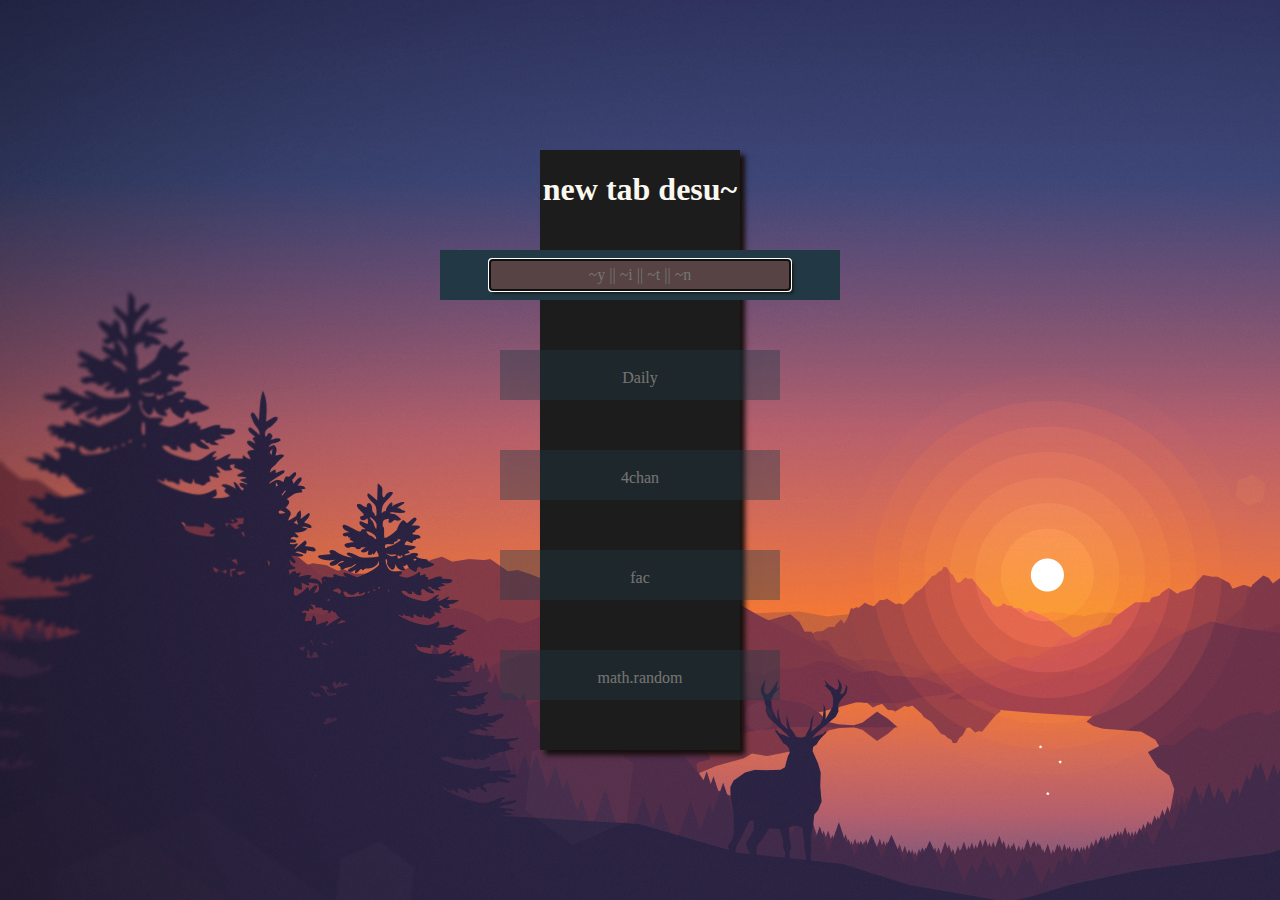
<file: homepage/index.html>
<html><head>
<script src="index_fichiers/search.js"></script>
<link rel="stylesheet" href="index_fichiers/style.css">
<meta http-equiv="Content-Type" content="text/html; charset=UTF-8">
<title>11/10 would click again</title>
</head>
<body>
<div id="parent">
<div id="spine"><h1 id="welcome">new tab desu~</h1></div>
	<div id="searchcontainer">
		<input id="search" placeholder="~y || ~i || ~t || ~n" autofocus="true" autocomplete="true" value="" type="text">
	</div>
	<div id="one" class="link">
		<div class="title"><p class="name">Daily</p></div>
		<div class="left">
		<a href="http://twitter.com" class="list">Tw</a>
		<a href="https://www.youtube.com/feed/subscriptions" class="list">Yt</a>
		<a href="http://www.gamergen.com" class="list">Gg</a>
		</div>
		<div class="right">
		<a href="https://www.t411.si/" class="list">t411</a>
		<a href="https://mega.nz/" class="list">Me</a>
		<a href="http://monsterhunter-psp.winnerbb.com/" class="list">Mh</a>
		</div>
	</div>
	<div id="two" class="link">
		<div class="title"><p class="name">4chan</p></div>
		<div class="left">
		<a href="http://boards.4chan.org/wg/" class="list">/wg/</a>
		<a href="http://boards.4chan.org/b/" class="list">/b/</a>
		<a href="http://boards.4chan.org/soc/" class="list">/soc/</a>
		</div>
		<div class="right">
		<a href="http://boards.4chan.org/mlp/" class="list">/mlp/</a>
		<a href="http://boards.4chan.org/a/" class="list">/g/</a>
		<a href="http://boards.4chan.org/a/" class="list">/a/</a>
		</div>
	</div>

	<div id="three" class="link">
		<div class="title"><p class="name">fac</p></div>
		<div class="left">
		<a href="http://ufrsciencestech.u-bourgogne.fr/" class="list">UFRst</a>
		<a href="https://ent.u-bourgogne.fr/render.userLayoutRootNode.uP;jsessionid=AB59311DB21B79B93A2C334F7D086A04.ent1" class="list">Ent</a>
		<!-- <a href="#" class="list">/w/</a> -->
		</div>
		<div class="right">
		<a href="http://sciences-techniques.u-bourgogne.fr/scolarite/annales.html" class="list">>cheat</a>
		<a href="https://drive.google.com/drive/folders/0Bw3Lb5D4VqL1VGpyZXo1ek9MclU" class="list">UbLiIe</a>
		<!-- <a href="#" class="list">/b/</a> -->
		</div>
	</div>


	<div id="four" class="link">
		<div class="title"><p class="name">math.random</p></div>
		<div class="left">
		<a href="https://www.humblebundle.com/" class="list">HumbleB</a>
		<a href="http://www.neko-san.fr/" class="list">neko-san</a>

		</div>
		<div class="right">
		<a href="http://wololo.net/" class="list">Wololo</a>
		<a href="http://netflix.com/" class="list">NetFlx</a>
		<!--
		<a href="#" class="list">oclt</a>
		<a href="#" class="list">school</a>
		<a href="#" class="list">tpb</a>
		-->

</div>
</div>

</body></html>
</file>
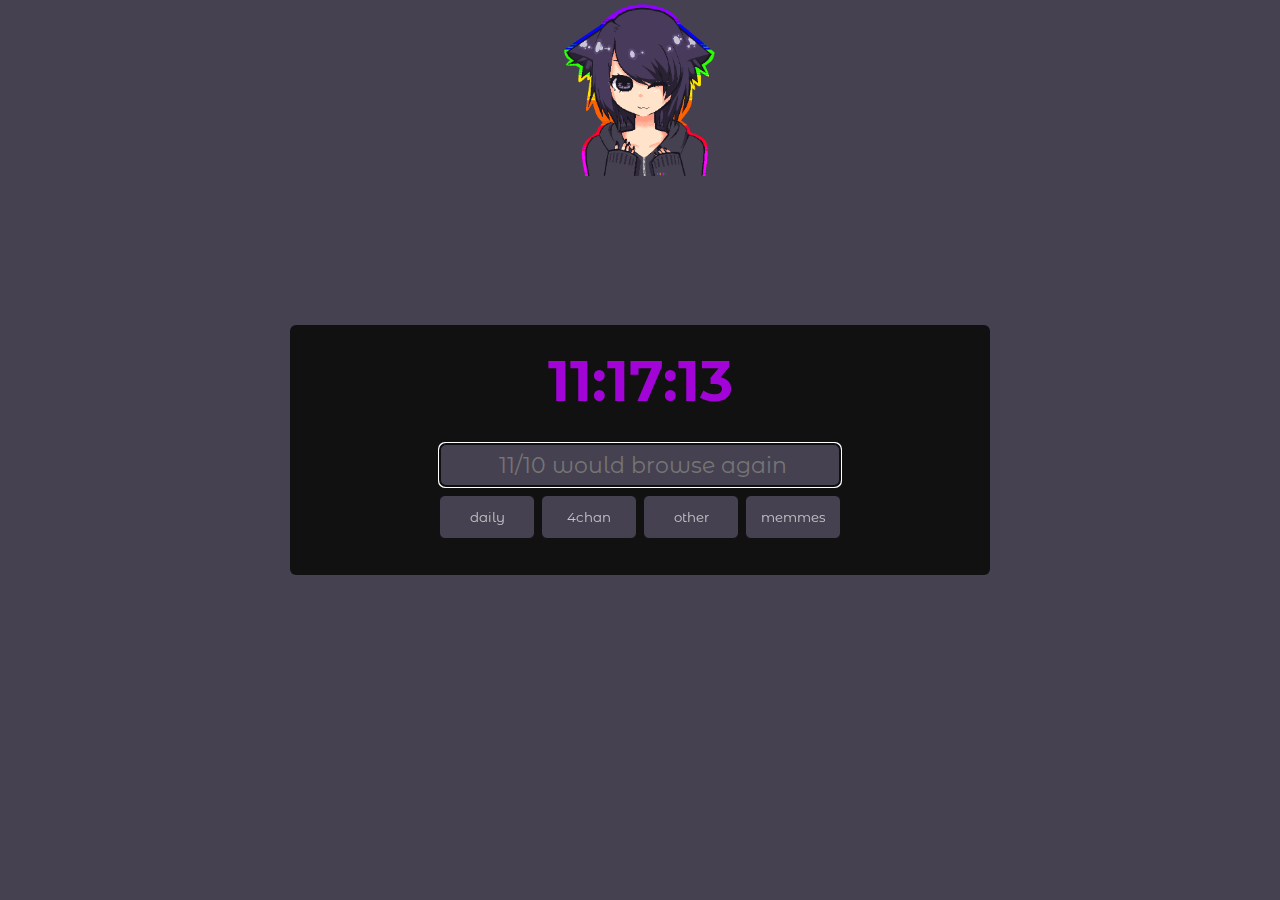
<file: homepage3/index.html>
<html><head>
<meta http-equiv="content-type" content="text/html; charset=UTF-8">
<link href="https://fonts.googleapis.com/css?family=Montserrat+Alternates" rel="stylesheet">  
<link rel="stylesheet" href="src/index.css">
<script src="src/search.js"></script>
<script src="src/jquery-2.txt"></script>
<script src="src/script.js"></script>
<script src="src/clock.js"></script>
</head>

<body>

<div id="maincon">

	<h1 id="clock">13:39:17</h1>

	<input id="search" autofocus="yes" placeholder=" 11/10 would browse again">

	<div id="buttoncon">
		<button id="buttan">daily</button>
		<button id="buttantwo">4chan</button>
		<button id="buttanthree">other</button>
		<button id="buttanfour">memmes</button>
	</div>
</div>

<div id="box"><h1>daily</h1>
	<a class="subbutton" href="https://www.youtube.com/feed/subscriptions">youtube</a>
	<a class="subbutton" href="https://ww1.yggtorrent.io">.torrent</a>
	<a class="subbutton" href="http://mega.nz">mega</a>
	<a class="subbutton" href="https://www.laposte.net/accueil">mail</a>
</div>

<div  id="boxtwo"><h1>4chan</h1>
	<a class="subbutton" href="http://www.4chan.org/wg/">/wg/</a>
	<a class="subbutton" href="http://www.4chan.org/adv/">/adv/</a>
	<a class="subbutton" href="http://www.4chan.org/r9k/">/r9k/</a>
	<a class="subbutton" href="http://www.4chan.org/s4s/">/s4s/</a>
	<a class="subbutton" href="http://www.4chan.org/b/">/b/</a>
	<a class="subbutton" href="http://www.4chan.org/soc/">/soc/</a>
</div>

<div id="boxthree"><h1>other</h1>
	<a class="subbutton" href="http://www.twitter.com">twitter</a>
	<a class="subbutton" href="https://www.humblebundle.com/">humblebundle</a>
	<a class="subbutton" href="https://www.wololo.net/">wololo</a>
	<a class="subbutton" href="https://www.gamergen.com/">gamergen</a>
	<a class="subbutton" href="https://www.wololo.net/">wololo</a>

</div>


<div id="boxfour"><h1>vidz</h1>
<a class="subbutton" href="https://www.twitch.tv/mistermv">misterMV</a>
<a class="subbutton" href="https://www.netflix.com">netflix</a>
<a class="subbutton" href="https://www.primevideo.com/ref=atv_nb_lcl_fr_FR">prime</a>
<a class="subbutton" href="https://beta3.neko-san.fr">nekosan</a>
</div>


<div id="sekrit"><h1>vidz</h1>
<a class="subbutton" href="https://www.twitch.tv/mistermv">misterMV</a>
<a class="subbutton" href="https://www.netflix.com">netflix</a>
<a class="subbutton" href="https://www.primevideo.com/ref=atv_nb_lcl_fr_FR">prime</a>
<a class="subbutton" href="https://beta3.neko-san.fr">nekosan</a>
</div>


<div id="cover"></div>



</body></html>
</file>
<file: homepage/index_fichiers/style.css>
@font-face {
	font-family: 'pixel', Arial;
	src: url('pixel-love.ttf');
}

html {
	background: url('01.jpg') no-repeat;
	font-family: 'pixel';
	color: #FBF8EF;
}

#spine {
	position: absolute;
	margin: auto;
	top: 0; bottom: 0;
	left: 0; right: 0;
	width: 200; height: 600;
	background: #1C1C1C;
	box-shadow: 5px 5px 5px #170f0d;
}

#parent {
	position: absolute;
	margin: auto;
	top: 0; bottom: 0;
	left: 0; right: 0;
	width: 600; height: 600;
	background: ;
}

#one {
	top: 200;
}

#two {
	top: 300;
}

#three {
	top: 400;
}

#four {
	top: 500;
}

.link {
	width: 280; height: 50;
	transition: 0.5s ease;
	position: absolute;
	margin: auto;
	left: 0; right: 0;
	background: #223945;
	opacity: 0.4;
	z-index: 1;
}
.link:hover {
	width: 600;
	opacity: 0.8;
}

.link a {
	display: none;
	padding: 12px;
	transition: none;
	font-size: 16px;
	color: #FBF8EF;
	text-decoration: none;
}

.link:hover a {
	display: inline-block;
}

.left{
    position: absolute;
    left: 20px;
    top: 8px;
}

.right {
    position: absolute;
    right: 20px;
    top: 8px;
}

.title {
	position: absolute;
	margin: auto;
	top: 0; bottom: 0;
	left: 0; right: 0;
	text-align: center;
	font-size: 16;
	background: #223945;
	opacity: 1;
	height: 50; width: 120;
	z-index: 2;
}

#searchcontainer {
	position: absolute;
	margin: auto;
	top: 100;
	left: 0; right: 0;
	width: 400; height: 50;
	background: #223945;
}

#search {
	position: absolute;
	margin: auto;
	top: 0; bottom: 0;
	left: 0; right: 0;
	width: 300; height: 30;
	background: #574343;
	border: 0;
	box-shadow: 3px 3px 3px #170f0d;
	font-family: 'monte'; font-size: 16;
	text-align: center;
	color: #FBF8EF;
}

.name {
	padding-top: 3;
}

#welcome {
	text-align: center;
}
</file>
<file: homepage3/src/index.css>
@font-face {
	font-family: 'main';
	src: url('Comfortaa-Regular.ttf');
}

html, body, input, textarea
{
	font-family: 'Bad Script', cursive;
}

body {
	margin: 0;
	background: url('pippi.png') #464151 no-repeat fixed top 0 center;
	background-size: 12%;
	font-family: 'Montserrat Alternates', sans-serif;
	
	
}

.subbutton
{
	font-family: 'Montserrat Alternates', sans-serif;
	color: white;
}

#maincon {
	font-family: 'Montserrat Alternates', sans-serif;
	position: absolute;
	margin: auto;
	top: 0; bottom: 0;
	left: 0; right: 0;

	height: 250px;
	width: 700px;

	background: #111111;

	border: 0px;
	border-radius: 6px;
}

#buttan {
	font-family: 'Montserrat Alternates', sans-serif;

	position: absolute;
	margin: auto;
	top: 0; bottom: 0;
	left: 0;

	border: 1px solid #111111;
	border-radius: 6px;

	height: 44px;
	width: 96px;

	background: #464151;
	color : #c6c6c6;
}

#buttantwo {
	font-family: 'Montserrat Alternates', sans-serif;
	position: absolute;
	margin: auto;
	top: 0; bottom: 0;
	left: 102px;

	border: 1px solid #111111;
	border-radius: 6px;
	background: #464151;
	color : #c6c6c6;

	height: 44px;
	width: 96px;

}

#buttanthree {

	font-family: 'Montserrat Alternates', sans-serif;
	position: absolute;
	margin: auto;
	top: 0; bottom: 0;
	right: 102px;

	border: 1px solid #111111;
	border-radius: 6px;
	background: #464151;
	color : #c6c6c6;

	height: 44px;
	width: 96px;

}

#buttanfour {

	font-family: 'Montserrat Alternates', sans-serif;

	position: absolute;
	margin: auto;
	top: 0; bottom: 0;
	right: 0;

	border: 1px solid #111111;
	border-radius: 6px;
	background: #464151;

	height: 44px;
	width: 96px;

	background: #464151;
	color : #c6c6c6;

}

#buttoncon {
	position: absolute;
	margin: auto;
	bottom: 36;
	left: 0; right: 0;

	height: 44px;
	width: 402px;
}

#box, #boxtwo, #boxthree, #boxfour, #sekrit {
	position: absolute;
	margin: auto;
	top: 200px;
	left: 0; right: 0;

	border: 0px;
	border-radius: 8px;
	width: 350px;
	height: 300px;

	display: none;

	background: #111111;
	color : #c6c6c6;;


	z-index: 4;

	text-align: center;
}

#box, #boxtwo, #boxthree, #boxfour, #sekrit color {white;}


#boxtwo {}

#boxthree {}

#boxfour {}

#sekrit {}

#cover {
	width: 100%;
	height: 100%;

	background-color: black;

	display: none;

	z-index: 2;
}

#search {
	position: absolute;
	margin: auto;
	bottom: 88;
	left: 0; right: 0;

	height: 44px;
	width: 402px;

	border: 1px solid #111111;
	border-radius: 6px;

	font-size: 22px;

	font-family: 'Montserrat Alternates', sans-serif;

	text-align: center;
	background-color: #464151;

	color : #b5b5b5;
}

#clock {
	text-align: center;
	font-size: 56;
	margin: 0;
	padding-top: 22;
	color : #a204d7;
}

a {
	width: 334px;
	text-decoration: none;
	display: block;
	padding: 8px;

	transition: 0.3s ease;

	color: #000;
}

a:hover {
	background: #a204d7;
}
</file>
